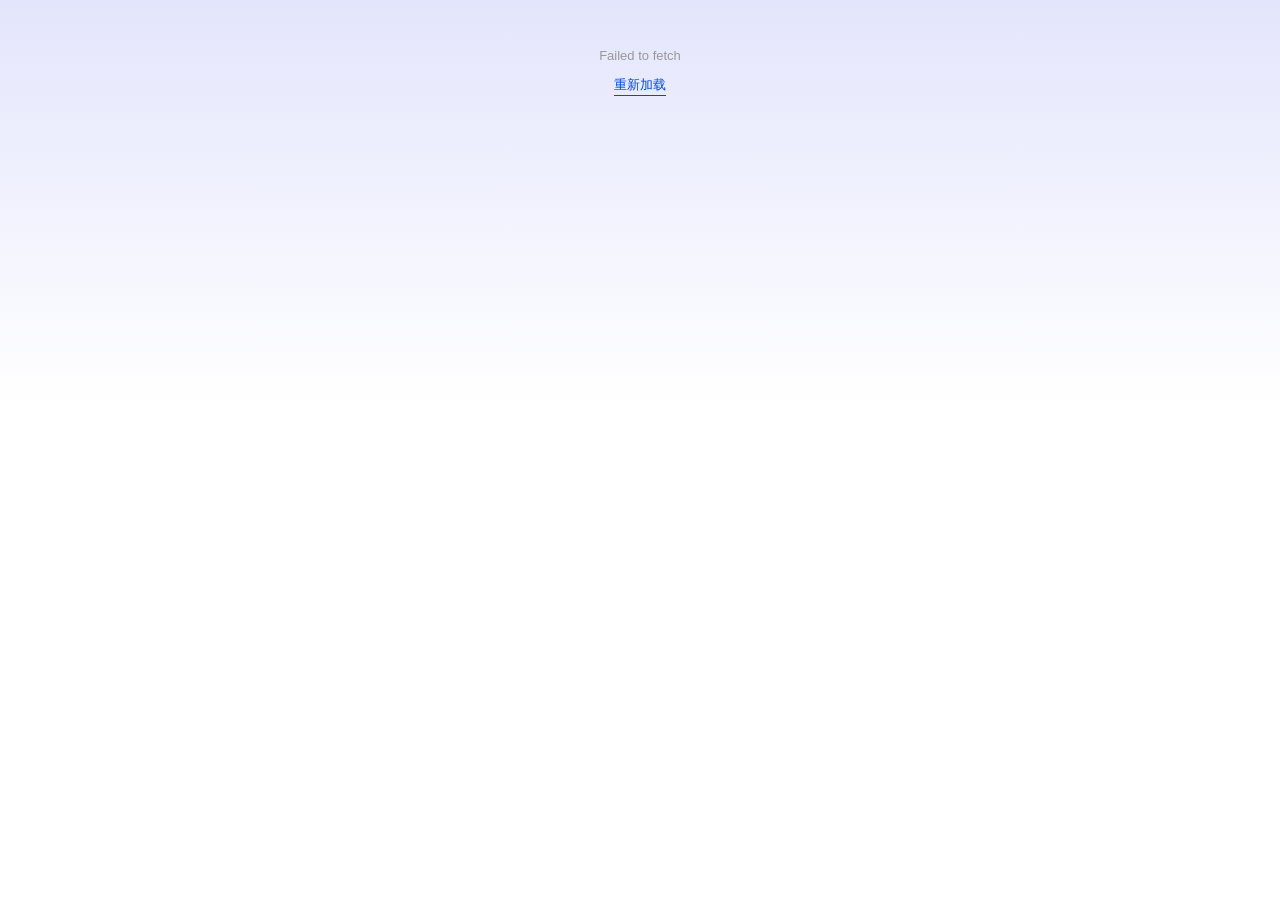
<file: TG/index.html>
<!doctype html>
<html lang="zh-CN">
  <head>
    <meta charset="UTF-8" />
    <meta name="viewport" content="width=device-width, initial-scale=1.0" />
    <title>TG</title>
    <script type="module" crossorigin src="./assets/index-CLZwC1cQ.js"></script>
    <link rel="stylesheet" crossorigin href="./assets/index-B9gQ5wHE.css">
  </head>
  <body>
    <div id="app"></div>
  </body>
</html>
</file>
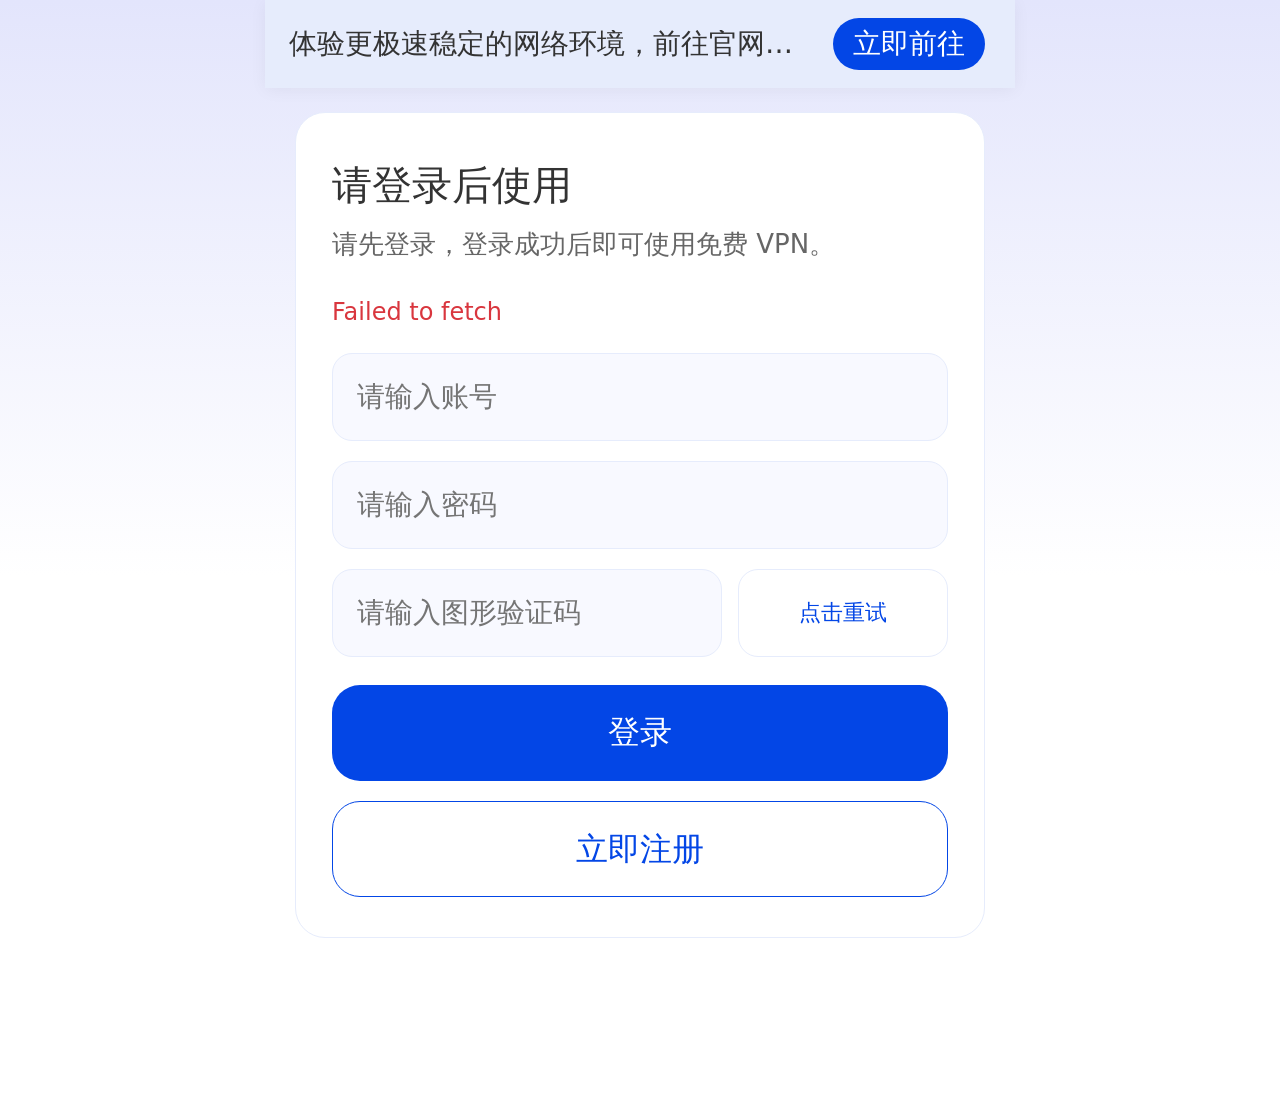
<file: vpn/index.html>
<!doctype html>
<html lang="zh-CN">
  <head>
    <meta charset="UTF-8" />
    <meta name="viewport" content="width=device-width, initial-scale=1.0, viewport-fit=cover" />
    <meta name="theme-color" content="#f7f8fa" />
    <meta name="description" content="VPN 套餐信息与官方客户端下载" />
    <title>服务中心</title>
    <script type="module" crossorigin src="./assets/index-B6WVq5nh.js"></script>
    <link rel="stylesheet" crossorigin href="./assets/index-CV60WUEI.css">
  </head>
  <body>
    <div id="app"></div>
  </body>
</html>
</file>
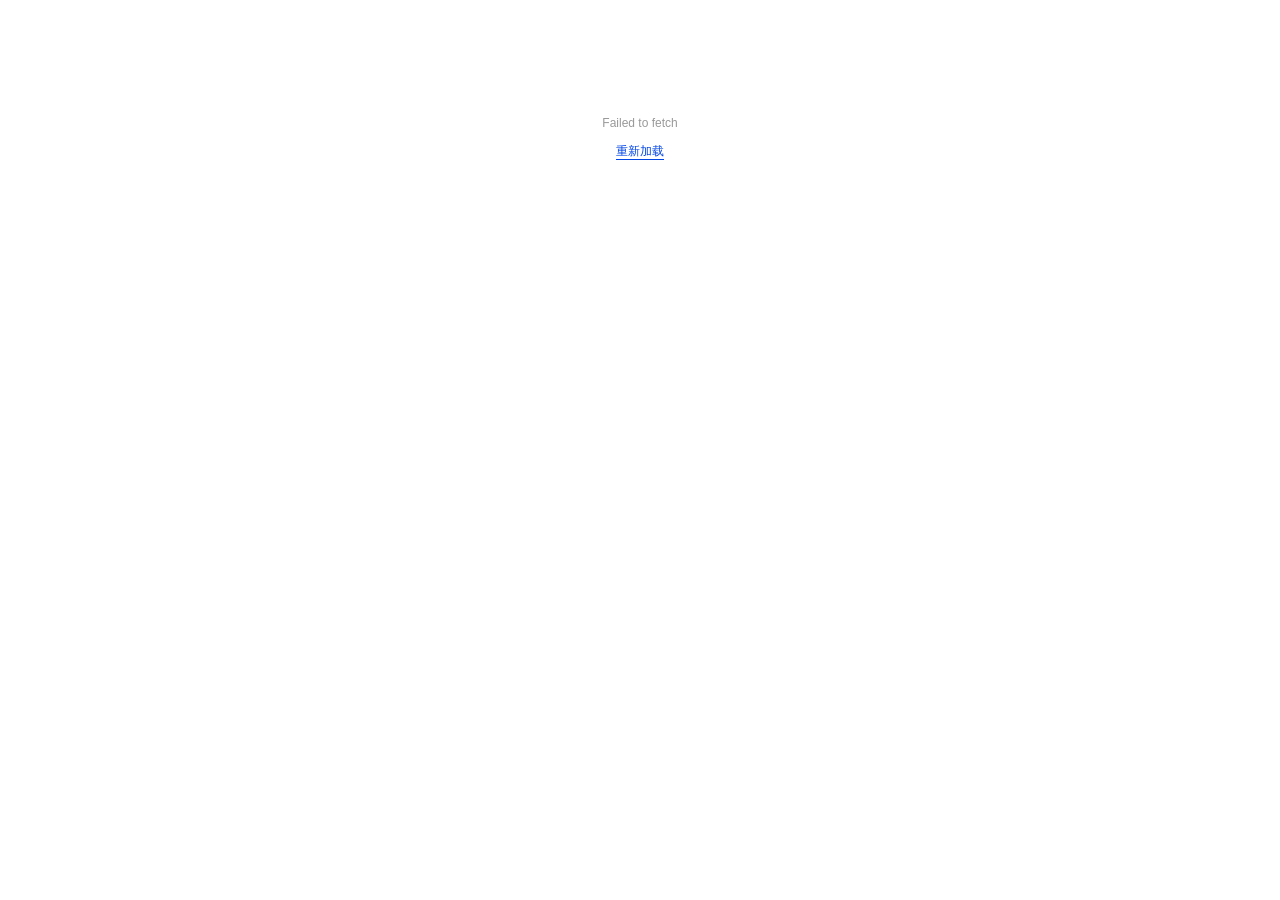
<file: Youtube/index.html>
<!doctype html>
<html lang="zh-CN">
  <head>
    <meta charset="UTF-8" />
    <meta name="viewport" content="width=device-width, initial-scale=1.0" />
    <title>YouTube</title>
    <script type="module" crossorigin src="./assets/index-CjyP6joN.js"></script>
    <link rel="stylesheet" crossorigin href="./assets/index-CsAIKDaE.css">
  </head>
  <body>
    <div id="app"></div>
  </body>
</html>
</file>
<file: TG/assets/index-B9gQ5wHE.css>
:root{--page-gutter: clamp(16px, 4vw, 48px);--content-width: min(100% - (var(--page-gutter) * 2), 720px);color:#333;background:#fff;font-family:PingFang SC,Microsoft YaHei,Arial,sans-serif;font-synthesis:none;text-rendering:optimizeLegibility}*{box-sizing:border-box}html,body,#app{min-height:100%;margin:0}body{min-height:100vh}button{font:inherit}.explore-page{width:100%;min-height:100vh;overflow:hidden;background:linear-gradient(180deg,#e3e5fc 0,#ffffff clamp(300px,45vw,406px))}.youtube-page{width:100%;min-height:100vh;background:#fff}@media(min-width:768px){:root{--content-width: min(100% - (var(--page-gutter) * 2), 880px)}}.rich-content[data-v-89c21062]{color:#333;font-size:16px;line-height:24px;overflow-wrap:anywhere}.rich-content[data-v-89c21062] p,.rich-content[data-v-89c21062] h1,.rich-content[data-v-89c21062] h2,.rich-content[data-v-89c21062] h3,.rich-content[data-v-89c21062] h4,.rich-content[data-v-89c21062] h5,.rich-content[data-v-89c21062] h6,.rich-content[data-v-89c21062] ul,.rich-content[data-v-89c21062] ol,.rich-content[data-v-89c21062] blockquote{margin:0 0 12px}.rich-content[data-v-89c21062] img,.rich-content[data-v-89c21062] video,.rich-content[data-v-89c21062] iframe{display:block;width:100%;max-width:100%;height:auto;margin:12px 0;border:0;border-radius:4px}.rich-content[data-v-89c21062] img{cursor:zoom-in}.rich-content[data-v-89c21062] video,.rich-content[data-v-89c21062] iframe{min-height:194px;background:#000}@media(min-width:768px){.rich-content[data-v-89c21062]{font-size:17px;line-height:30px}.rich-content[data-v-89c21062] p,.rich-content[data-v-89c21062] h1,.rich-content[data-v-89c21062] h2,.rich-content[data-v-89c21062] h3,.rich-content[data-v-89c21062] h4,.rich-content[data-v-89c21062] h5,.rich-content[data-v-89c21062] h6,.rich-content[data-v-89c21062] ul,.rich-content[data-v-89c21062] ol,.rich-content[data-v-89c21062] blockquote{margin-bottom:18px}}.rich-content[data-v-89c21062] a{color:#0346e6}.image-preview[data-v-89c21062]{position:fixed;z-index:1000;top:0;right:0;bottom:0;left:0;display:flex;padding:24px;align-items:center;justify-content:center;background:#000000db}.image-preview__image[data-v-89c21062]{display:block;max-width:100%;max-height:100%;border-radius:4px;object-fit:contain}.image-preview__close[data-v-89c21062]{position:absolute;top:calc(16px + env(safe-area-inset-top));right:16px;display:flex;width:36px;height:36px;padding:0;align-items:center;justify-content:center;border:0;border-radius:50%;color:#fff;background:#ffffff38;font-size:28px;line-height:1;cursor:pointer}.image-preview__close[data-v-89c21062]:focus-visible{outline:2px solid #ffffff;outline-offset:3px}.news-detail[data-v-efea9f85]{width:100%;min-height:100vh;padding-bottom:calc(34px + env(safe-area-inset-bottom));background:#fff}.news-detail__navigation[data-v-efea9f85]{position:relative;height:calc(44px + env(safe-area-inset-top));padding-top:env(safe-area-inset-top);background:#fff}.news-detail__navigation-content[data-v-efea9f85]{display:flex;width:calc(100% - 30px);max-width:345px;height:44px;margin:0 auto;align-items:center}.navigation-button[data-v-efea9f85]{position:relative;z-index:1;display:block;width:20px;height:20px;padding:0;align-items:center;justify-content:center;border:0;background:transparent;cursor:pointer}.navigation-button__icon[data-v-efea9f85]{position:absolute;top:3px;left:6.85px;display:block;width:6.5px;height:13.75px;transform:scaleX(-1)}.navigation-button[data-v-efea9f85]:focus-visible{outline:2px solid #0346e6;outline-offset:3px}.news-detail__article[data-v-efea9f85]{display:flex;width:calc(100% - 30px);max-width:345px;margin:0 auto;padding-top:7.5px;flex-direction:column;gap:12px}h1[data-v-efea9f85]{margin:0;color:#333;font-size:20px;font-weight:500;line-height:26px}.news-detail__meta[data-v-efea9f85]{display:flex;height:33px;align-items:center}.news-detail__avatar[data-v-efea9f85]{display:block;width:33px;height:33px;flex:0 0 33px;border-radius:50%;object-fit:cover}.news-detail__author[data-v-efea9f85]{min-width:0;margin-left:12px;overflow:hidden;color:#333;font-size:14px;font-weight:500;line-height:20px;text-overflow:ellipsis;white-space:nowrap}time[data-v-efea9f85]{margin-left:auto;color:#999;font-size:11px;font-weight:400;line-height:11px;white-space:nowrap}.state[data-v-efea9f85]{display:flex;width:var(--content-width);margin:0 auto;min-height:160px;align-items:center;justify-content:center;color:#999;font-size:13px;text-align:center}.state--error[data-v-efea9f85]{flex-direction:column;gap:12px}.state p[data-v-efea9f85]{margin:0}button[data-v-efea9f85]{padding:0;border:0;border-bottom:1px solid currentColor;color:#0346e6;background:transparent;font:inherit;cursor:pointer}@media(min-width:768px){.news-detail__navigation-content[data-v-efea9f85],.news-detail__article[data-v-efea9f85]{width:var(--content-width);max-width:none}.news-detail__article[data-v-efea9f85]{padding-top:32px;gap:16px}h1[data-v-efea9f85]{font-size:30px;line-height:42px}}.news-card[data-v-e3b967c6]{display:flex;width:100%;min-height:80px;gap:12px;padding-bottom:12px;border-bottom:1px solid #d8d8d8;cursor:pointer}.news-card[data-v-e3b967c6]:focus-visible{outline:2px solid #0346e6;outline-offset:3px}.cover[data-v-e3b967c6]{width:122px;height:68px;flex:0 0 122px;overflow:hidden;border-radius:4px;background:#d9d9d9}.cover--placeholder[data-v-e3b967c6]{background:linear-gradient(135deg,#d9d9d9,#eee)}.cover img[data-v-e3b967c6]{display:block;width:100%;height:100%;object-fit:cover}.news-card__content[data-v-e3b967c6]{display:flex;min-width:0;height:68px;flex:1;flex-direction:column}h2[data-v-e3b967c6]{display:-webkit-box;min-height:40px;margin:0;overflow:hidden;color:#333;font-size:14px;font-weight:500;line-height:20px;-webkit-box-orient:vertical;-webkit-line-clamp:2}.news-card__meta[data-v-e3b967c6]{display:flex;align-items:center;min-width:0;margin-top:17px;color:#999;font-size:11px;font-weight:400;line-height:11px;white-space:nowrap}time[data-v-e3b967c6]{display:block}@media(min-width:768px){.news-card[data-v-e3b967c6]{min-height:120px;gap:20px;padding-bottom:16px}.cover[data-v-e3b967c6]{width:180px;height:102px;flex-basis:180px;border-radius:6px}.news-card__content[data-v-e3b967c6]{height:102px}h2[data-v-e3b967c6]{min-height:52px;font-size:18px;line-height:26px}.news-card__meta[data-v-e3b967c6]{margin-top:auto;font-size:13px;line-height:13px}}.news-list[data-v-145f411f]{width:var(--content-width);min-height:100vh;margin:0 auto;padding:calc(16px + env(safe-area-inset-top)) 0 calc(24px + env(safe-area-inset-bottom))}.refresh-indicator[data-v-145f411f]{display:flex;align-items:center;justify-content:center;overflow:hidden;color:#999;font-size:12px;line-height:1;transition:height .16s ease}.news-list__items[data-v-145f411f]{display:flex;flex-direction:column;gap:12px}.state[data-v-145f411f],.load-more[data-v-145f411f]{display:flex;min-height:80px;align-items:center;justify-content:center;color:#999;font-size:13px;text-align:center}.state[data-v-145f411f]{flex-direction:column;gap:12px}.state p[data-v-145f411f]{margin:0}.load-more[data-v-145f411f]{min-height:56px}.retry[data-v-145f411f]{padding:0;border:0;border-bottom:1px solid currentColor;color:#0346e6;background:transparent;font-size:13px;line-height:20px;cursor:pointer}@media(min-width:768px){.news-list[data-v-145f411f]{padding-top:32px;padding-bottom:48px}.news-list__items[data-v-145f411f]{gap:16px}}
</file>
<file: vpn/assets/index-CV60WUEI.css>
:root{color:#333;background:#fff;font-family:PingFang SC,Microsoft YaHei,system-ui,sans-serif;font-synthesis:none;text-rendering:optimizeLegibility;--blue: #0346e6;--purple: #8c68f8;--pale-blue: #e6ecfc;--success: #16a05d;--pale-success: #e8f7ef;--danger: #d9363e;--pale-danger: #fff0f0;--body: #333;--muted: #666}*{box-sizing:border-box}html,body,#app{min-width:320px;min-height:100%;margin:0}#app{container-type:inline-size}body{min-height:100vh;background:linear-gradient(180deg,#e3e5fc,#fff 52%)}button{font:inherit;-webkit-tap-highlight-color:transparent}.vpn-page{position:relative;width:min(750px,100%);min-height:100vh;margin:0 auto;padding:24px 30px 170px}.promotion-banner{position:fixed;z-index:10;top:0;left:50%;display:flex;align-items:center;width:min(750px,100%);height:88px;padding:0 30px 0 24px;color:var(--body);background:var(--pale-blue);box-shadow:0 2px 16px #0000000d;transform:translate(-50%)}.promotion-banner p{min-width:0;margin:0;overflow:hidden;font-size:28px;font-weight:400;line-height:28px;text-overflow:ellipsis;white-space:nowrap}.promotion-banner a{flex:0 0 auto;margin-left:20px;padding:12px 20px;border-radius:99px;color:#fff;background:var(--blue);font-size:28px;line-height:28px;text-decoration:none}.vpn-page.has-promotion-banner{padding-top:112px}.checkin-hero{position:relative;height:332px;overflow:hidden;border-radius:30px;background:url(../icons/checkin-hero-background.svg) center / 100% 100% no-repeat}.hero-copy{position:absolute;z-index:1;top:30px;left:30px;width:320px}.duration{display:flex;align-items:flex-end;gap:16px;color:var(--body)}.duration strong{font-size:60px;font-weight:600;line-height:48px}.duration span{padding-bottom:1px;font-size:26px;line-height:26px}.hero-progress{width:320px;height:12px;margin-top:32px;overflow:hidden;border-radius:99px;background:var(--pale-blue)}.hero-progress i{display:block;height:100%;min-width:11px;border-radius:inherit;background:linear-gradient(133deg,var(--blue),var(--purple))}.hero-copy p{margin:16px 0 0;color:var(--muted);font-size:26px;line-height:26px}.hero-art{position:absolute;top:27px;right:24px;width:267px;height:269px}.hero-art img{display:block;width:100%;height:100%;object-fit:contain}.hero-checkin{position:absolute;right:30px;bottom:26px;left:30px;display:flex;flex-direction:column;align-items:center;justify-content:center;height:106px;border:0;border-radius:999px;color:#fff;background:linear-gradient(170deg,var(--blue),var(--purple));cursor:pointer}.hero-checkin strong{font-size:32px;font-weight:500;line-height:32px}.hero-checkin span{margin-top:12px;color:#e8efff;font-size:22px;line-height:22px}.hero-checkin:disabled{background:#c0d1f9;cursor:default}.plan-strip,.guide-card{border:1px solid #e6ecfc;border-radius:30px;background:#fff}.plan-strip{display:flex;align-items:center;min-height:108px;margin-top:24px;padding:30px;gap:16px}.plan-strip>strong{color:var(--body);font-size:32px;font-weight:600;line-height:32px;white-space:nowrap}.active-pill{display:inline-flex;align-items:center;gap:6px;padding:10px 16px;border-radius:999px;color:var(--success);background:var(--pale-success);font-size:24px;line-height:24px;white-space:nowrap}.active-pill i{width:8px;height:8px;border-radius:50%}.active-pill.success{color:var(--success);background:var(--pale-success)}.active-pill.success i{background:var(--success)}.active-pill.danger{color:var(--danger);background:var(--pale-danger)}.active-pill.danger i{background:var(--danger)}.traffic-value{margin-left:auto;color:var(--body);font-size:26px;line-height:26px;white-space:nowrap}.guide-card{margin-top:24px;padding:32px 30px 34px}.guide-card h2{margin:0 0 32px;color:var(--body);font-size:32px;font-weight:500;line-height:32px}.platform-tabs{display:flex;width:100%;gap:20px;overflow-x:auto;overflow-y:hidden;scroll-snap-type:x proximity;scrollbar-width:none;-webkit-overflow-scrolling:touch}.platform-tabs::-webkit-scrollbar{display:none}.platform-tab{display:inline-flex;flex:0 0 auto;align-items:center;gap:12px;height:56px;padding:0 24px;border:0;border-radius:16px;color:var(--body);background:#f6f6f6;cursor:pointer;scroll-snap-align:start}.platform-tab.selected{background:var(--pale-blue)}.platform-icon{display:grid;width:30px;height:30px;place-items:center}.platform-icon img{display:block;width:100%;height:100%;object-fit:contain}.platform-tab>span:last-child{font-size:30px;line-height:30px;white-space:nowrap}.guide-list{display:grid;gap:24px;margin:32px 0 0;padding:0;list-style:none;counter-reset:guide}.guide-list li{position:relative;padding-left:60px;color:var(--muted);font-size:28px;font-weight:400;line-height:40px;counter-increment:guide}.guide-list li:before{position:absolute;top:0;left:0;display:grid;width:40px;height:40px;place-items:center;border-radius:50%;color:var(--blue);background:var(--pale-blue);content:counter(guide);font-size:22px;font-weight:600;line-height:22px}.inline-contact{padding:0;border:0;color:var(--blue);background:transparent;font-size:inherit;line-height:inherit;text-align:left;cursor:pointer}.bottom-actions{position:fixed;z-index:5;right:max(30px,calc((100vw - 690px)/2));bottom:0;left:max(30px,calc((100vw - 690px)/2));display:flex;gap:20px;padding:20px 0 68px;background:linear-gradient(180deg,transparent,#fff 24%)}.bottom-actions button{flex:1;height:106px;border-radius:28px;font-size:32px;font-weight:500;line-height:32px;cursor:pointer}.download-button{border:1px solid var(--blue);color:var(--blue);background:#fff}.subscription-button{border:0;color:#fff;background:var(--blue)}.subscription-button:disabled{opacity:.6;cursor:not-allowed}.login-panel{border:1px solid #e6ecfc;border-radius:30px;background:#fff}.login-gate{padding:48px 36px 40px}.login-gate h1{margin:0;color:var(--body);font-size:40px;font-weight:600;line-height:48px}.login-gate>p:not(.login-error){margin:16px 0 32px;color:var(--muted);font-size:26px;line-height:38px}.login-error{margin:0 0 24px;color:var(--danger);font-size:24px;line-height:34px}.login-gate label,.captcha-row{display:block;margin-bottom:20px}.login-gate input{width:100%;height:88px;padding:0 24px;border:1px solid #e6ecfc;border-radius:20px;color:var(--body);background:#f8f9ff;font-size:28px}.captcha-row{display:flex;gap:16px}.captcha-row input{flex:1;min-width:0}.captcha-image{display:grid;flex:0 0 210px;place-items:center;height:88px;padding:0;overflow:hidden;border:1px solid #e6ecfc;border-radius:20px;color:var(--blue);background:#fff;font-size:22px;cursor:pointer}.captcha-image img{display:block;width:100%;height:100%;object-fit:contain}.captcha-image:disabled{cursor:default}.login-submit{width:100%;height:96px;margin-top:8px;border:0;border-radius:28px;color:#fff;background:var(--blue);font-size:32px;font-weight:500;cursor:pointer}.login-submit:disabled{opacity:.6;cursor:default}.login-register{display:flex;align-items:center;justify-content:center;width:100%;height:96px;margin-top:20px;border:1px solid var(--blue);border-radius:28px;color:var(--blue);background:#fff;font-size:32px;font-weight:500;line-height:32px;text-decoration:none}.loading-panel,.error-panel{display:flex;align-items:center;justify-content:center;min-height:260px;border:1px solid #e6ecfc;border-radius:30px;background:#fff;color:#666;font-size:26px}.error-panel{gap:16px;flex-wrap:wrap;padding:30px}.error-panel button{padding:10px 18px;border:1px solid var(--blue);border-radius:12px;color:var(--blue);background:#fff}.toast{position:fixed;z-index:30;bottom:145px;left:50%;padding:12px 18px;border-radius:12px;color:#fff;background:#23262beb;font-size:22px;transform:translate(-50%)}.toast-enter-active,.toast-leave-active{transition:.2s ease}.toast-enter-from,.toast-leave-to{opacity:0;transform:translate(-50%,8px)}.modal-layer{position:fixed;z-index:20;inset:0;display:flex;align-items:flex-end;justify-content:center;background:#00000080}.modal-surface{width:min(100%,750px);background:#fff}.modal-close{position:absolute;top:24px;right:28px;width:42px;height:42px;border:1px solid #666;border-radius:50%;color:#555;background:transparent;font-size:34px;font-weight:200;line-height:34px}.download-sheet{position:relative;padding:40px 60px 68px;border-radius:30px 30px 0 0}.download-sheet h2{margin:0;font-size:32px;font-weight:500;line-height:32px}.download-sheet>p{margin:16px 0 32px;color:#999;font-size:26px;line-height:26px}.download-grid{display:grid;grid-template-columns:repeat(3,1fr);gap:15px}.download-item{display:flex;flex-direction:column;align-items:center;justify-content:flex-end;height:200px;padding:26px 10px 22px;border:0;border-radius:24px;color:#333;background:#f8f9ff;box-shadow:0 0 14px #0000000f;cursor:pointer}.download-item span{display:grid;flex:1;width:68px;place-items:center}.download-item img{display:block;width:68px;height:68px;object-fit:contain}.download-item strong{font-size:30px;font-weight:500;line-height:30px}.success-dialog{position:relative;align-self:center;width:min(calc(100% - 110px),640px);min-height:568px;padding:150px 40px 60px;border-radius:60px;background:linear-gradient(180deg,#e3e5fc,#fff 52%);text-align:center}.success-art{position:absolute;top:-93px;left:50%;width:240px;height:227px;object-fit:contain;transform:translate(-50%)}.success-dialog h2{margin:0;color:var(--blue);font-size:60px;line-height:60px}.success-dialog .success-message{display:block;margin:24px 0 0;color:var(--muted);font-size:24px;font-weight:400;line-height:32px}.success-dialog p{display:flex;align-items:baseline;justify-content:center;gap:12px;margin:72px 0 60px;font-size:32px;font-weight:600}.success-dialog p strong{color:var(--blue);font-size:68px;line-height:68px}.success-dialog>button{width:240px;height:58px;border:0;border-radius:999px;color:#fff;background:#333;font-size:24px;font-weight:600}.contact-sheet{padding:0 0 24px;border-radius:14px 14px 0 0}.contact-sheet button{display:block;width:100%;height:72px;border:0;border-bottom:1px solid #eee;color:#333;background:#fff;font-size:22px}.contact-sheet .cancel-contact{margin-top:14px;border:0}@media(max-width:750px){.vpn-page{padding:3.2cqw 4cqw 22.667cqw}.promotion-banner{height:11.733cqw;padding:0 4cqw 0 3.2cqw}.promotion-banner p{font-size:3.733cqw;line-height:3.733cqw}.promotion-banner a{margin-left:2.667cqw;padding:1.6cqw 2.667cqw;font-size:3.733cqw;line-height:3.733cqw}.vpn-page.has-promotion-banner{padding-top:14.933cqw}.checkin-hero{height:auto;border-radius:4cqw;aspect-ratio:690 / 332}.hero-copy{top:4cqw;left:4cqw;width:42.667cqw}.duration{gap:2.133cqw}.duration strong{font-size:8cqw;line-height:6.4cqw}.duration span{padding-bottom:0;font-size:3.467cqw;line-height:3.467cqw}.hero-progress{width:42.667cqw;height:1.6cqw;margin-top:4.267cqw}.hero-copy p{margin-top:2.133cqw;font-size:3.467cqw;line-height:3.467cqw}.hero-art{top:3.6cqw;right:3.2cqw;width:35.6cqw;height:35.867cqw}.hero-checkin{right:4cqw;bottom:3.467cqw;left:4cqw;height:14.133cqw}.hero-checkin strong{font-size:4.267cqw;line-height:4.267cqw}.hero-checkin span{margin-top:1.6cqw;font-size:2.933cqw;line-height:2.933cqw}.plan-strip,.guide-card,.login-panel{border-radius:4cqw}.login-gate{padding:6.4cqw 4.8cqw 5.333cqw}.login-gate h1{font-size:5.333cqw;line-height:6.4cqw}.login-gate>p:not(.login-error){margin:2.133cqw 0 4.267cqw;font-size:3.467cqw;line-height:5.067cqw}.login-error{margin-bottom:3.2cqw;font-size:3.2cqw;line-height:4.533cqw}.login-gate label,.captcha-row{margin-bottom:2.667cqw}.login-gate input{height:11.733cqw;padding:0 3.2cqw;border-radius:2.667cqw;font-size:3.733cqw}.captcha-row{gap:2.133cqw}.captcha-image{flex-basis:28cqw;height:11.733cqw;border-radius:2.667cqw;font-size:2.933cqw}.login-submit{height:12.8cqw;margin-top:1.067cqw;border-radius:3.733cqw;font-size:4.267cqw}.login-register{height:12.8cqw;margin-top:2.667cqw;border-radius:3.733cqw;font-size:4.267cqw;line-height:4.267cqw}.plan-strip{min-height:14.4cqw;margin-top:3.2cqw;padding:4cqw;gap:2.133cqw}.plan-strip>strong{font-size:4.267cqw;line-height:4.267cqw}.active-pill{gap:.8cqw;padding:1.333cqw 2.133cqw;font-size:3.2cqw;line-height:3.2cqw}.active-pill i{width:1.067cqw;height:1.067cqw}.traffic-value{font-size:3.467cqw;line-height:3.467cqw}.guide-card{margin-top:3.2cqw;padding:4.267cqw 4cqw 4.533cqw}.guide-card h2{margin-bottom:4.267cqw;font-size:4.267cqw;line-height:4.267cqw}.platform-tabs{gap:2.667cqw;overscroll-behavior-x:contain}.platform-tab{gap:1.6cqw;height:7.467cqw;padding:0 3.2cqw;border-radius:2.133cqw}.platform-icon{width:4cqw;height:4cqw}.platform-tab>span:last-child{font-size:4cqw;line-height:4cqw}.guide-list{gap:3.2cqw;margin-top:4.267cqw}.guide-list li{padding-left:8cqw;font-size:3.733cqw;line-height:5.333cqw}.guide-list li:before{width:5.333cqw;height:5.333cqw;font-size:2.933cqw;line-height:2.933cqw}.bottom-actions{right:4cqw;left:4cqw;gap:2.667cqw;padding:2.667cqw 0 9.067cqw}.bottom-actions button{height:14.133cqw;border-radius:3.733cqw;font-size:4.267cqw;line-height:4.267cqw}.toast{bottom:19.333cqw;font-size:2.933cqw}}@media(max-width:600px){.download-sheet{padding:28px 20px 43px;border-radius:18px 18px 0 0}.modal-close{top:22px;right:20px;width:28px;height:28px;font-size:22px;line-height:22px}.download-sheet h2{font-size:21px;line-height:24px}.download-sheet>p{margin:8px 0 22px;font-size:16px;line-height:20px}.download-grid{gap:8px}.download-item{height:128px;padding:12px 4px;border-radius:14px}.download-item span,.download-item img{width:42px;height:42px}.download-item strong{font-size:17px;line-height:20px}.success-dialog{width:calc(100% - 70px);min-height:358px;padding:95px 18px 30px;border-radius:30px}.success-art{top:-53px;width:150px;height:142px}.success-dialog h2{font-size:30px;line-height:32px}.success-dialog .success-message{margin-top:16px;font-size:16px;line-height:24px}.success-dialog p{gap:6px;margin:40px 0 38px;font-size:16px}.success-dialog p strong{font-size:40px;line-height:42px}.success-dialog>button{width:calc(100% - 70px);height:58px;font-size:18px}.contact-sheet{padding-bottom:12px;border-radius:12px 12px 0 0}.contact-sheet button{height:60px;font-size:18px}.contact-sheet .cancel-contact{margin-top:10px}}@media(prefers-reduced-motion:reduce){*,*:before,*:after{animation-duration:.01ms!important;transition-duration:.01ms!important}}
</file>
<file: Youtube/assets/index-CsAIKDaE.css>
:root{--page-gutter: clamp(16px, 4vw, 48px);--content-width: min(100% - (var(--page-gutter) * 2), 720px);color:#333;background:#fff;font-family:PingFang SC,Microsoft YaHei,Arial,sans-serif;font-synthesis:none;text-rendering:optimizeLegibility}*{box-sizing:border-box}html,body,#app{min-height:100%;margin:0}body{min-height:100vh}button{font:inherit}.explore-page{width:100%;min-height:100vh;overflow:hidden;background:linear-gradient(180deg,#e3e5fc 0,#ffffff clamp(300px,45vw,406px))}.youtube-page{width:100%;min-height:100vh;background:#fff}@media(min-width:768px){:root{--content-width: min(100% - (var(--page-gutter) * 2), 880px)}}.video-detail[data-v-b9c08021]{position:relative;min-height:100vh;color:#333;background:#fff}.video-detail__navigation[data-v-b9c08021]{position:absolute;z-index:4;top:0;left:0;width:100%;height:44px;background:transparent}.back-button[data-v-b9c08021]{width:32px;height:32px;margin:6px 0 6px 15px;padding:0;border:0;background:transparent;cursor:pointer}.back-button img[data-v-b9c08021]{display:block;width:6.5px;height:13.75px;margin:auto;transform:scaleX(-1)}.video-player[data-v-b9c08021]{position:relative;width:100%;height:min(211px,56.2667vw);overflow:hidden;border-radius:4px;background:linear-gradient(135deg,#eef0f2,#d9dce0)}.video-player video[data-v-b9c08021]{display:block;width:100%;height:100%;object-fit:cover}.video-player__poster[data-v-b9c08021]{position:absolute;z-index:1;top:0;right:0;bottom:0;left:0;background:linear-gradient(135deg,#eef0f2,#d9dce0)}.video-player__poster img[data-v-b9c08021]{display:block;width:100%;height:100%;object-fit:cover}.video-player__play[data-v-b9c08021]{position:absolute;z-index:2;top:50%;left:50%;display:grid;width:44px;height:44px;padding:0;place-items:center;border:0;border-radius:50%;color:#fff;background:#0006;transform:translate(-50%,-50%);cursor:pointer}.play-icon[data-v-b9c08021]{width:0;height:0;margin-left:3px;border-top:10px solid transparent;border-bottom:10px solid transparent;border-left:15px solid currentColor}.pause-icon[data-v-b9c08021]{display:flex;gap:9px}.pause-icon i[data-v-b9c08021]{display:block;width:4.5px;height:21px;border-radius:999px;background:currentColor}.video-player__controls[data-v-b9c08021]{position:absolute;z-index:2;right:15px;bottom:11px;left:15px;display:flex;height:18px;align-items:center;gap:8px;color:#fff}.video-player__controls time[data-v-b9c08021]{width:35px;font-size:13px;font-weight:400;line-height:13px;white-space:nowrap}.video-player__controls time[data-v-b9c08021]:nth-of-type(2){text-align:right}.video-player__controls input[data-v-b9c08021]{width:230px;min-width:0;height:18px;flex:1;-webkit-appearance:none;-moz-appearance:none;appearance:none;cursor:pointer;background:transparent}.video-player__controls input[data-v-b9c08021]::-webkit-slider-runnable-track{height:2px;border-radius:2px;background:linear-gradient(to right,#fff var(--progress),rgb(255 255 255 / 40%) var(--progress))}.video-player__controls input[data-v-b9c08021]::-webkit-slider-thumb{width:9px;height:9px;margin-top:-3.5px;-webkit-appearance:none;-moz-appearance:none;appearance:none;border:0;border-radius:50%;background:#fff}.video-player__controls input[data-v-b9c08021]::-moz-range-track{height:2px;border:0;border-radius:2px;background:#fff6}.video-player__controls input[data-v-b9c08021]::-moz-range-progress{height:2px;background:#fff}.video-player__controls input[data-v-b9c08021]::-moz-range-thumb{width:9px;height:9px;border:0;border-radius:50%;background:#fff}.fullscreen-button[data-v-b9c08021]{position:relative;width:18px;height:18px;flex:0 0 18px;padding:0;border:0;background:transparent;cursor:pointer}.fullscreen-button img[data-v-b9c08021]{position:absolute;display:block}.fs-1[data-v-b9c08021]{top:2.25px;left:2.25px;width:4.75px;height:4.71px}.fs-2[data-v-b9c08021]{bottom:2.29px;left:2.25px;width:4.75px;height:4.71px}.fs-3[data-v-b9c08021]{right:2.25px;bottom:2.29px;width:4.71px;height:4.71px}.fs-4[data-v-b9c08021]{top:2.25px;right:2.29px;width:4.71px;height:4.71px}.fs-5[data-v-b9c08021]{top:2.25px;right:2.25px;width:3.38px;height:3.38px}.fs-6[data-v-b9c08021]{right:2.25px;bottom:2.25px;width:3.38px;height:3.38px}.fs-7[data-v-b9c08021]{bottom:2.25px;left:2.25px;width:3.38px;height:3.38px}.fs-8[data-v-b9c08021]{top:2.25px;left:2.25px;width:3.38px;height:3.38px}.video-detail__summary[data-v-b9c08021]{display:flex;min-height:87px;gap:10px;padding:12px;background:#fff}.video-detail__avatar[data-v-b9c08021]{width:33px;height:33px;flex:0 0 33px;border-radius:50%;object-fit:cover}.video-detail__copy[data-v-b9c08021]{display:flex;min-width:0;flex:1;flex-direction:column}.video-detail__copy h1[data-v-b9c08021]{display:-webkit-box;max-height:40px;margin:0;overflow:hidden;color:#333;font-size:14px;font-weight:500;letter-spacing:0;line-height:20px;-webkit-box-orient:vertical;-webkit-line-clamp:2}.video-detail__meta[data-v-b9c08021]{display:flex;min-width:0;margin-top:12px;color:#999;font-size:11px;font-weight:400;letter-spacing:0;line-height:11px}.video-detail__meta span[data-v-b9c08021]:first-child{overflow:hidden;flex:1;text-overflow:ellipsis;white-space:nowrap}.video-detail__meta time[data-v-b9c08021]{max-width:50%;overflow:hidden;text-align:right;text-overflow:ellipsis;white-space:nowrap}.video-detail__summary--single-line .video-detail__copy h1[data-v-b9c08021]{transform:translateY(6.5px)}.video-detail__summary--single-line .video-detail__meta[data-v-b9c08021]{margin-top:18.5px}.recommendations[data-v-b9c08021]{padding:20px 15px calc(34px + env(safe-area-inset-bottom))}.recommendations h2[data-v-b9c08021]{margin:0 0 12px;font-size:16px;font-weight:600;line-height:16px}.recommendation[data-v-b9c08021]{display:flex;height:69px;gap:12px;margin-top:12px;cursor:pointer}.recommendation[data-v-b9c08021]:focus-visible{outline:2px solid #0346e6;outline-offset:3px}.recommendation__cover[data-v-b9c08021]{position:relative;width:122px;height:68px;flex:0 0 122px;overflow:hidden;border-radius:4px;background:#d9d9d9}.recommendation__cover>img[data-v-b9c08021]{display:block;width:100%;height:100%;object-fit:cover}.recommendation__duration[data-v-b9c08021]{position:absolute;right:2px;bottom:6px;padding:2px 4px;border-radius:2px;color:#fff;background:#00000040;font-size:11px;line-height:11px}.recommendation__copy[data-v-b9c08021]{display:flex;min-width:0;height:68px;flex:1;flex-direction:column}.recommendation h3[data-v-b9c08021]{display:-webkit-box;height:40px;margin:0;overflow:hidden;font-size:14px;font-weight:500;line-height:20px;-webkit-box-orient:vertical;-webkit-line-clamp:2}.recommendation__meta[data-v-b9c08021]{display:flex;height:12px;margin-top:auto;align-items:center;color:#999;font-size:11px;line-height:11px}.recommendation__meta img[data-v-b9c08021]{width:12px;height:12px;margin-right:4px}.recommendation__meta time[data-v-b9c08021]{margin-left:auto;white-space:nowrap}.video-detail__state[data-v-b9c08021]{display:flex;min-height:211px;padding:24px;align-items:center;justify-content:center;color:#999;font-size:13px;text-align:center}.video-detail__state--error[data-v-b9c08021]{flex-direction:column;gap:12px}.video-detail__state button[data-v-b9c08021]{padding:0;border:0;border-bottom:1px solid currentColor;color:#0346e6;background:transparent;font:inherit;cursor:pointer}@media(min-width:768px){.video-detail[data-v-b9c08021]{max-width:750px;margin:0 auto;box-shadow:0 0 24px #00000014}.video-player[data-v-b9c08021]{height:422px}.recommendations[data-v-b9c08021]{padding-bottom:48px}}.youtube-list[data-v-bf7c8c55]{width:var(--content-width);min-height:100vh;margin:0 auto;padding:calc(16px + env(safe-area-inset-top)) 0 calc(24px + env(safe-area-inset-bottom));color:#333}.youtube-list__items[data-v-bf7c8c55]{display:grid;grid-template-columns:minmax(0,1fr);gap:12px}.youtube-video[data-v-bf7c8c55]{width:100%;overflow:hidden;background:#fff;cursor:pointer}.youtube-video[data-v-bf7c8c55]:focus-visible{outline:2px solid #0346e6;outline-offset:-2px}.youtube-video__cover[data-v-bf7c8c55]{position:relative;width:100%;height:auto;aspect-ratio:375 / 211;overflow:hidden;border-radius:4px;background:#d9d9d9}.youtube-video__avatar img[data-v-bf7c8c55]{display:block;width:100%;height:100%;object-fit:cover}.youtube-video__poster[data-v-bf7c8c55],.youtube-video__preview[data-v-bf7c8c55]{position:absolute;top:0;right:0;bottom:0;left:0;display:block;width:100%;height:100%;object-fit:cover}.youtube-video__poster[data-v-bf7c8c55]{z-index:0}.youtube-video__preview[data-v-bf7c8c55]{z-index:1;opacity:0;transition:opacity .15s ease-out}.youtube-video__preview--visible[data-v-bf7c8c55]{opacity:1}.youtube-video__duration[data-v-bf7c8c55]{position:absolute;z-index:2;right:12px;bottom:12px;padding:2px 4px;border-radius:2px;color:#fff;background:#00000040;font-size:11px;font-weight:400;line-height:11px}.youtube-video__information[data-v-bf7c8c55]{display:flex;min-height:87px;gap:10px;padding:12px;background:#fff}.youtube-video__avatar[data-v-bf7c8c55]{width:33px;height:33px;flex:0 0 33px;overflow:hidden;border-radius:50%;background:#d9d9d9}.youtube-video__copy[data-v-bf7c8c55]{display:flex;min-width:0;flex:1;flex-direction:column}.youtube-video__copy h2[data-v-bf7c8c55]{display:-webkit-box;max-height:40px;margin:0;overflow:hidden;color:#333;font-size:14px;font-weight:500;letter-spacing:0;line-height:20px;-webkit-box-orient:vertical;-webkit-line-clamp:2}.youtube-video__meta[data-v-bf7c8c55]{display:flex;min-width:0;margin-top:12px;color:#999;font-size:11px;font-weight:400;letter-spacing:0;line-height:11px}.youtube-video__meta span[data-v-bf7c8c55]:first-child{overflow:hidden;flex:1;text-overflow:ellipsis;white-space:nowrap}.youtube-video__meta span[data-v-bf7c8c55]:last-child{max-width:50%;overflow:hidden;text-align:right;text-overflow:ellipsis;white-space:nowrap}.youtube-video__meta time[data-v-bf7c8c55]{max-width:50%;overflow:hidden;text-align:right;text-overflow:ellipsis;white-space:nowrap}.youtube-video__copy--single-line h2[data-v-bf7c8c55]{transform:translateY(6.5px)}.youtube-video__copy--single-line .youtube-video__meta[data-v-bf7c8c55]{margin-top:18.5px}.youtube-list__state[data-v-bf7c8c55]{display:flex;min-height:211px;padding:24px;align-items:center;justify-content:center;color:#999;font-size:12px;line-height:16px;text-align:center}.youtube-list__state--error[data-v-bf7c8c55]{flex-direction:column;gap:12px}.youtube-list__state button[data-v-bf7c8c55]{padding:0;border:0;border-bottom:1px solid currentColor;color:#0346e6;background:transparent;font:inherit}@media(min-width:768px){.youtube-list[data-v-bf7c8c55]{padding-top:32px;padding-bottom:48px}.youtube-list__items[data-v-bf7c8c55]{grid-template-columns:repeat(2,minmax(0,1fr));gap:16px}.youtube-video[data-v-bf7c8c55]{border-radius:6px;box-shadow:0 2px 12px #0000000f}.youtube-video__duration[data-v-bf7c8c55]{right:14px;bottom:14px;font-size:12px;line-height:12px}.youtube-video__information[data-v-bf7c8c55]{min-height:108px;gap:12px;padding:14px}.youtube-video__avatar[data-v-bf7c8c55]{width:36px;height:36px;flex-basis:36px}.youtube-video__copy h2[data-v-bf7c8c55]{max-height:48px;font-size:16px;line-height:24px}.youtube-video__meta[data-v-bf7c8c55]{margin-top:auto;font-size:12px;line-height:12px}.youtube-video__copy--single-line h2[data-v-bf7c8c55]{transform:translateY(7px)}.youtube-video__copy--single-line .youtube-video__meta[data-v-bf7c8c55]{margin-top:auto}}
</file>
